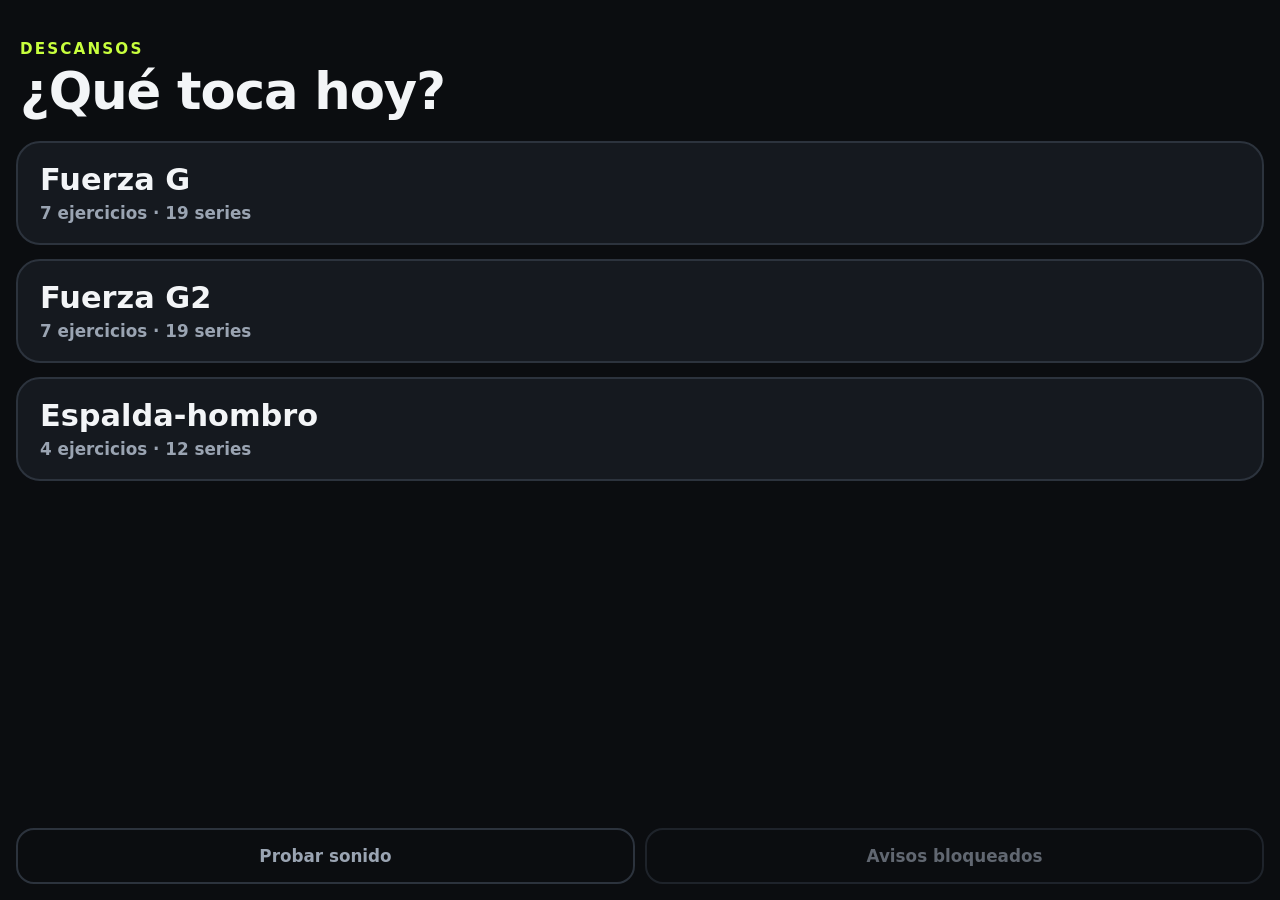
<file: index.html>
<!doctype html>
<html lang="es">
<head>
  <meta charset="utf-8">
  <meta name="viewport" content="width=device-width, initial-scale=1, viewport-fit=cover">
  <meta name="color-scheme" content="dark">
  <meta name="theme-color" content="#0b0d10">
  <meta name="description" content="Temporizador de descansos para tus sesiones de gimnasio">
  <meta name="mobile-web-app-capable" content="yes">
  <meta name="apple-mobile-web-app-capable" content="yes">
  <meta name="apple-mobile-web-app-status-bar-style" content="black-translucent">
  <meta name="apple-mobile-web-app-title" content="Descansos">
  <title>Descansos</title>
  <link rel="manifest" href="manifest.json">
  <link rel="icon" type="image/png" href="icons/icon-192.png">
  <link rel="apple-touch-icon" href="icons/apple-touch-icon.png">
  <link rel="stylesheet" href="styles.css">
</head>
<body data-phase="days">
<div id="app">

  <!-- ============ ELEGIR DÍA ============ -->
  <section id="screen-days" class="screen screen-days">
    <header class="days-head">
      <p class="eyebrow">Descansos</p>
      <h1>¿Qué toca hoy?</h1>
    </header>

    <div id="load-error" class="load-error" hidden>
      <strong>No se pudo cargar la rutina</strong>
      <span id="load-error-msg"></span>
    </div>

    <ul id="day-list" class="day-list"></ul>

    <footer class="days-foot">
      <button id="btn-sound" type="button" class="ghost-btn">Probar sonido</button>
      <button id="btn-notif" type="button" class="ghost-btn" hidden>Activar avisos</button>
    </footer>
  </section>

  <!-- ============ SESIÓN ============ -->
  <section id="screen-session" class="screen screen-session" hidden>
    <header class="topbar">
      <button id="btn-undo" type="button" class="top-btn" aria-label="Volver atrás una serie">
        <svg viewBox="0 0 24 24" aria-hidden="true"><path d="M9 14 4 9l5-5"/><path d="M4 9h11a5 5 0 0 1 0 10h-3"/></svg>
        <span>Atrás</span>
      </button>
      <div class="topbar-title">
        <span id="day-name" class="tb-day"></span>
        <span id="ex-count" class="tb-count"></span>
      </div>
      <button id="btn-exit" type="button" class="top-btn top-btn--icon" aria-label="Salir de la sesión">
        <svg viewBox="0 0 24 24" aria-hidden="true"><path d="M6 6l12 12M18 6 6 18"/></svg>
      </button>
    </header>

    <p id="sound-hint" class="sound-hint" hidden>Toca la pantalla para activar el sonido</p>

    <!-- Serie en curso -->
    <div id="view-work" class="view view-work">
      <div class="work-info">
        <p id="w-tag" class="ex-tag" hidden></p>
        <h2 id="w-ex-name" class="ex-name"></h2>
        <div class="set-line">
          <span id="w-set-word" class="set-word">Serie</span>
          <span id="w-set" class="set-num"></span>
        </div>
        <div id="w-dots" class="dots" aria-hidden="true"></div>
        <div class="targets">
          <div class="target">
            <span id="w-reps" class="t-val"></span>
            <span id="w-reps-lab" class="t-lab">reps</span>
          </div>
          <div class="target">
            <span id="w-peso" class="t-val"></span>
            <span class="t-lab">peso</span>
          </div>
        </div>
      </div>
      <button id="btn-done" type="button" class="btn-done">
        <span class="btn-done-label">Serie hecha</span>
        <span id="w-after" class="btn-done-sub"></span>
      </button>
    </div>

    <!-- Descanso -->
    <div id="view-rest" class="view view-rest" hidden>
      <p class="rest-label">Descanso <span class="paused-tag">· en pausa</span></p>
      <div class="ring-wrap">
        <svg class="ring" viewBox="0 0 200 200" aria-hidden="true">
          <circle class="ring-bg" cx="100" cy="100" r="90"/>
          <circle id="ring-fg" class="ring-fg" cx="100" cy="100" r="90"/>
        </svg>
        <div id="r-time" class="r-time" role="timer" aria-live="off">0:00</div>
      </div>
      <div class="next-card">
        <p class="next-label">Siguiente <span id="r-new-ex" class="new-ex" hidden>Nuevo ejercicio</span></p>
        <p id="r-next-name" class="next-name"></p>
        <p id="r-next-meta" class="next-meta"></p>
      </div>
      <div class="controls">
        <button id="btn-minus" type="button" class="ctl">−15 s</button>
        <button id="btn-plus" type="button" class="ctl">+15 s</button>
        <button id="btn-pause" type="button" class="ctl">Pausar</button>
        <button id="btn-skip" type="button" class="ctl ctl--skip">Saltar</button>
      </div>
    </div>
  </section>

  <!-- ============ RESUMEN ============ -->
  <section id="screen-done" class="screen screen-done" hidden>
    <div class="done-head">
      <svg class="done-check" viewBox="0 0 24 24" aria-hidden="true"><path d="M5 12.5 10 17.5 19 7"/></svg>
      <h1>¡Entreno completado!</h1>
      <p id="d-day" class="done-day"></p>
    </div>
    <div class="stats">
      <div class="stat"><span id="d-time" class="stat-val"></span><span class="stat-lab">duración</span></div>
      <div class="stat"><span id="d-sets" class="stat-val"></span><span class="stat-lab">series</span></div>
      <div class="stat"><span id="d-exs" class="stat-val"></span><span class="stat-lab">ejercicios</span></div>
    </div>
    <p id="d-range" class="done-range"></p>
    <ul id="d-list" class="done-list"></ul>
    <div class="done-actions">
      <button id="btn-restart" type="button" class="btn-primary">Reiniciar día</button>
      <button id="btn-other-day" type="button" class="btn-secondary">Elegir otro día</button>
    </div>
  </section>

  <!-- ============ ALARMA ============ -->
  <button id="alarm" type="button" class="alarm" hidden>
    <span class="alarm-title">¡Se acabó el descanso!</span>
    <span class="alarm-next">
      <span class="alarm-now">Ahora</span>
      <span id="a-name" class="alarm-name"></span>
      <span id="a-meta" class="alarm-meta"></span>
    </span>
    <span class="alarm-stop">Parar alarma</span>
  </button>

  <!-- ============ CONFIRMAR SALIDA ============ -->
  <dialog id="confirm-exit" class="dlg">
    <p class="dlg-title">¿Salir de la sesión?</p>
    <p class="dlg-text">Se perderá el progreso de hoy.</p>
    <div class="dlg-actions">
      <button id="dlg-stay" type="button" class="btn-secondary">Seguir entrenando</button>
      <button id="dlg-exit" type="button" class="btn-danger">Salir</button>
    </div>
  </dialog>
</div>
<script src="app.js"></script>
</body>
</html>
</file>
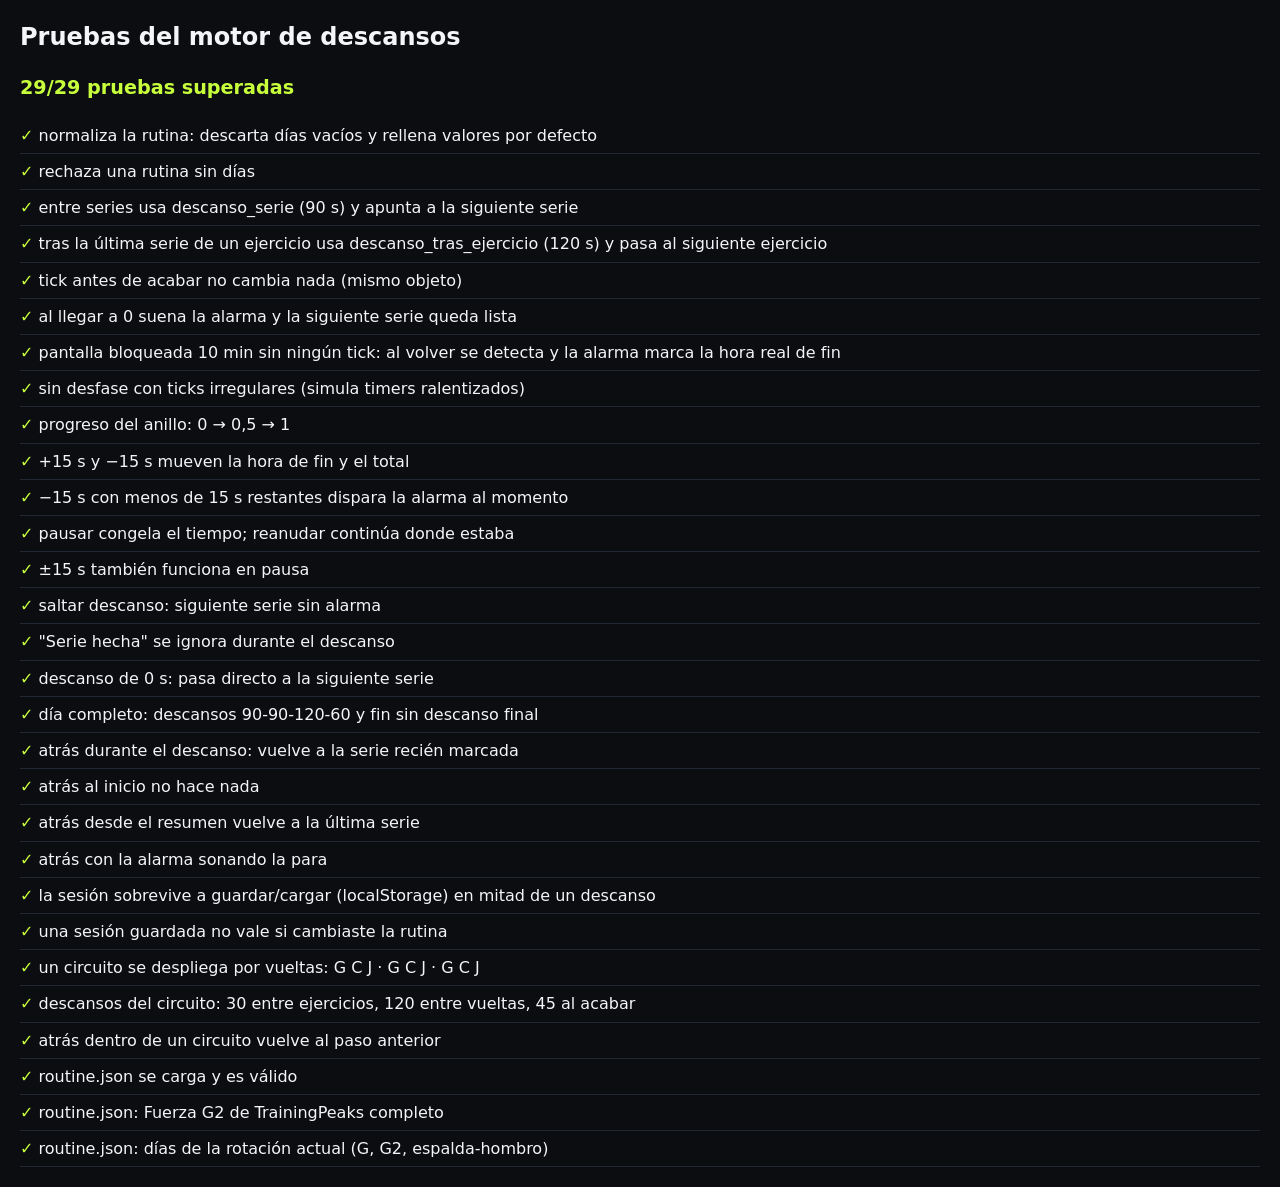
<file: tests/index.html>
<!doctype html>
<html lang="es">
<head>
  <meta charset="utf-8">
  <meta name="viewport" content="width=device-width, initial-scale=1">
  <title>Pruebas · Descansos</title>
  <style>
    body { font: 16px/1.45 system-ui, sans-serif; background: #0b0d10; color: #f3f5f7; margin: 0; padding: 20px; }
    h1 { font-size: 1.5rem; margin: 0 0 12px; }
    #summary { font-size: 1.2rem; font-weight: 800; margin-bottom: 16px; }
    .pass { color: #c8ff3d; } .fail { color: #ff5b5b; }
    ul { list-style: none; padding: 0; margin: 0; }
    li { padding: 6px 0; border-bottom: 1px solid #222832; }
    small { display: block; color: #ff9a9a; margin-left: 1.6em; }
  </style>
</head>
<body>
  <h1>Pruebas del motor de descansos</h1>
  <p id="summary">Ejecutando…</p>
  <ul id="results"></ul>
  <script src="../app.js"></script>
  <script src="engine.test.js"></script>
</body>
</html>
</file>
<file: styles.css>
/* =========================================================
   Descansos — tema oscuro, alto contraste, todo grande.
   ========================================================= */
:root {
  --bg: #0b0d10;
  --surface: #15191f;
  --surface-2: #1e232b;
  --line: #2c333d;
  --text: #f3f5f7;
  --muted: #9aa4b2;
  --work: #c8ff3d;       /* acción principal / serie */
  --work-ink: #0b0d10;
  --rest: #3dd5ff;       /* descanso */
  --alarm: #ff5b1f;      /* alarma / últimos segundos */
  --alarm-ink: #160600;
  --danger: #ff4d4d;
  --radius: 24px;
  --pad: 16px;
  color-scheme: dark;
}

*, *::before, *::after { box-sizing: border-box; }
[hidden] { display: none !important; }

html, body {
  margin: 0;
  height: 100%;
  background: var(--bg);
  color: var(--text);
}

body {
  font-family: system-ui, -apple-system, "Segoe UI", Roboto, "Helvetica Neue", Arial, sans-serif;
  font-variant-numeric: tabular-nums;
  -webkit-font-smoothing: antialiased;
  -webkit-text-size-adjust: 100%;
  -webkit-user-select: none;
  user-select: none;
  -webkit-tap-highlight-color: transparent;
  -webkit-touch-callout: none;
  touch-action: manipulation;
  overscroll-behavior: none;
}

button {
  font: inherit;
  color: inherit;
  border: 0;
  margin: 0;
  cursor: pointer;
  touch-action: manipulation;
  -webkit-tap-highlight-color: transparent;
}
button:disabled { cursor: default; }
button:focus-visible { outline: 3px solid var(--work); outline-offset: 3px; }

h1, h2, p { margin: 0; }

#app { min-height: 100dvh; }

.screen {
  min-height: 100vh;
  min-height: 100dvh;
  display: flex;
  flex-direction: column;
  padding:
    calc(env(safe-area-inset-top) + 12px)
    calc(env(safe-area-inset-right) + var(--pad))
    calc(env(safe-area-inset-bottom) + var(--pad))
    calc(env(safe-area-inset-left) + var(--pad));
}

/* ---------------- Elegir día ---------------- */
.days-head { padding: 28px 4px 24px; }
.eyebrow {
  color: var(--work);
  font-weight: 800;
  font-size: 0.95rem;
  letter-spacing: 0.14em;
  text-transform: uppercase;
  margin-bottom: 8px;
}
.days-head h1 {
  font-size: clamp(2.3rem, 11vw, 3.2rem);
  line-height: 1;
  font-weight: 900;
  letter-spacing: -0.02em;
}

.day-list {
  list-style: none;
  margin: 0;
  padding: 0;
  display: flex;
  flex-direction: column;
  gap: 14px;
}

.day-btn {
  position: relative;
  width: 100%;
  min-height: 104px;
  display: flex;
  flex-direction: column;
  justify-content: center;
  gap: 6px;
  text-align: left;
  padding: 20px 22px;
  background: var(--surface);
  border: 2px solid var(--line);
  border-radius: var(--radius);
  transition: transform 0.08s ease, background 0.15s ease;
}
.day-btn:active { transform: scale(0.98); background: var(--surface-2); }
.day-btn.is-last { border-color: var(--work); }
.day-name {
  font-size: clamp(1.5rem, 7vw, 1.9rem);
  font-weight: 850;
  line-height: 1.1;
}
.day-btn.is-last .day-name { padding-right: 88px; }
.day-meta { color: var(--muted); font-size: 1.05rem; font-weight: 600; }
.day-tag {
  position: absolute;
  top: 18px;
  right: 18px;
  background: var(--work);
  color: var(--work-ink);
  font-weight: 800;
  font-size: 0.85rem;
  letter-spacing: 0.06em;
  text-transform: uppercase;
  padding: 6px 10px;
  border-radius: 999px;
}

.days-foot {
  margin-top: auto;
  padding-top: 28px;
  display: flex;
  flex-wrap: wrap;
  gap: 10px;
}
.ghost-btn {
  flex: 1 1 140px;
  min-height: 56px;
  padding: 0 18px;
  border-radius: 18px;
  background: transparent;
  border: 2px solid var(--line);
  color: var(--muted);
  font-weight: 700;
  font-size: 1.05rem;
}
.ghost-btn:active { background: var(--surface); }
.ghost-btn:disabled { opacity: 0.6; }

.load-error {
  display: flex;
  flex-direction: column;
  gap: 6px;
  padding: 18px 20px;
  margin-bottom: 16px;
  border-radius: var(--radius);
  background: rgba(255, 77, 77, 0.12);
  border: 2px solid var(--danger);
  font-size: 1.05rem;
}

/* ---------------- Barra superior de sesión ---------------- */
.topbar {
  display: grid;
  grid-template-columns: auto 1fr auto;
  align-items: center;
  gap: 10px;
  min-height: 60px;
  margin-bottom: 8px;
}
.top-btn {
  min-height: 56px;
  min-width: 56px;
  padding: 0 16px;
  display: inline-flex;
  align-items: center;
  justify-content: center;
  gap: 8px;
  border-radius: 18px;
  background: var(--surface-2);
  font-weight: 750;
  font-size: 1.05rem;
}
.top-btn--icon { padding: 0; }
.top-btn svg {
  width: 24px;
  height: 24px;
  fill: none;
  stroke: currentColor;
  stroke-width: 2.6;
  stroke-linecap: round;
  stroke-linejoin: round;
}
.top-btn:active { background: var(--line); }
.top-btn:disabled { opacity: 0.3; }
.topbar-title {
  display: flex;
  flex-direction: column;
  align-items: center;
  text-align: center;
  min-width: 0;
}
.tb-day {
  font-weight: 800;
  font-size: 1rem;
  white-space: nowrap;
  overflow: hidden;
  text-overflow: ellipsis;
  max-width: 100%;
}
.tb-count { color: var(--muted); font-size: 0.95rem; font-weight: 650; }

.sound-hint {
  text-align: center;
  font-weight: 700;
  color: var(--alarm-ink);
  background: #ffb547;
  border-radius: 14px;
  padding: 10px 12px;
  margin-bottom: 8px;
}

.view { flex: 1; display: flex; flex-direction: column; min-height: 0; }

/* ---------------- Serie en curso ---------------- */
.view-work { gap: 16px; }
.work-info {
  flex: 1;
  display: flex;
  flex-direction: column;
  justify-content: center;
  gap: 14px;
  padding: 4px 4px 0;
}
.ex-tag {
  align-self: flex-start;
  background: var(--rest);
  color: var(--work-ink);
  font-weight: 800;
  font-size: 0.95rem;
  letter-spacing: 0.08em;
  text-transform: uppercase;
  padding: 6px 12px;
  border-radius: 999px;
  margin-bottom: -4px;
}
.ex-name {
  font-size: clamp(1.9rem, 9vw, 2.8rem);
  font-weight: 850;
  line-height: 1.05;
  letter-spacing: -0.01em;
  overflow-wrap: anywhere;
}
.set-line { display: flex; align-items: baseline; gap: 14px; }
.set-word {
  font-size: clamp(1.4rem, 6.5vw, 2rem);
  font-weight: 800;
  color: var(--muted);
  text-transform: uppercase;
  letter-spacing: 0.06em;
}
.set-num {
  font-size: clamp(4.6rem, 25vw, 8rem);
  font-weight: 900;
  line-height: 0.9;
  letter-spacing: -0.03em;
  color: var(--work);
}

.dots { display: flex; gap: 8px; flex-wrap: wrap; }
.dots i {
  width: 34px;
  height: 10px;
  border-radius: 5px;
  background: var(--line);
}
.dots i.done { background: var(--work); }
.dots i.now { background: var(--text); }

.targets { display: grid; grid-template-columns: 1fr 1fr; gap: 12px; margin-top: 4px; }
.target {
  display: flex;
  flex-direction: column;
  gap: 4px;
  padding: 16px 18px;
  background: var(--surface);
  border-radius: 20px;
  min-width: 0;
}
.t-val {
  font-size: clamp(1.8rem, 9vw, 2.7rem);
  font-weight: 850;
  line-height: 1.05;
  overflow-wrap: anywhere;
}
.t-lab {
  color: var(--muted);
  font-size: 0.95rem;
  font-weight: 700;
  text-transform: uppercase;
  letter-spacing: 0.08em;
}

.btn-done {
  flex: 0 0 auto;
  width: 100%;
  min-height: clamp(150px, 30dvh, 280px);
  display: flex;
  flex-direction: column;
  align-items: center;
  justify-content: center;
  gap: 8px;
  border-radius: 32px;
  background: var(--work);
  color: var(--work-ink);
  box-shadow: 0 10px 40px -12px rgba(200, 255, 61, 0.45);
  transition: transform 0.08s ease, filter 0.15s ease;
}
.btn-done:active { transform: scale(0.97); filter: brightness(0.9); }
.btn-done-label {
  font-size: clamp(2.2rem, 11vw, 3.2rem);
  font-weight: 900;
  text-transform: uppercase;
  letter-spacing: 0.01em;
  line-height: 1;
}
.btn-done-sub { font-size: 1.1rem; font-weight: 700; opacity: 0.75; }

/* ---------------- Descanso ---------------- */
.view-rest { gap: 14px; align-items: stretch; }
.rest-label {
  text-align: center;
  font-size: 1.25rem;
  font-weight: 800;
  letter-spacing: 0.14em;
  text-transform: uppercase;
  color: var(--rest);
}
.paused-tag { display: none; color: var(--muted); }
.view-rest.is-paused .paused-tag { display: inline; }

.ring-wrap {
  position: relative;
  width: min(80vw, 40dvh, 380px);
  aspect-ratio: 1;
  margin: 0 auto;
  flex-shrink: 0;
}
.ring { width: 100%; height: 100%; transform: rotate(-90deg); display: block; }
.ring-bg { fill: none; stroke: var(--surface-2); stroke-width: 12; }
.ring-fg {
  fill: none;
  stroke: var(--rest);
  stroke-width: 12;
  stroke-linecap: round;
  stroke-dasharray: 565.487;
  stroke-dashoffset: 0;
  transition: stroke-dashoffset 0.25s linear, stroke 0.3s ease;
}
.r-time {
  position: absolute;
  inset: 0;
  display: flex;
  align-items: center;
  justify-content: center;
  font-size: clamp(4.2rem, min(21vw, 11dvh), 7.5rem);
  font-weight: 900;
  letter-spacing: -0.03em;
}
.view-rest.is-urgent .ring-fg { stroke: var(--alarm); }
.view-rest.is-urgent .r-time { color: var(--alarm); }
.view-rest.is-paused .ring-fg { stroke: var(--muted); }
.view-rest.is-paused .r-time { animation: blink 1.4s ease-in-out infinite; }

.next-card {
  background: var(--surface);
  border-radius: 22px;
  padding: 14px 18px;
  display: flex;
  flex-direction: column;
  gap: 4px;
}
.next-label {
  display: flex;
  align-items: center;
  gap: 10px;
  color: var(--muted);
  font-size: 0.95rem;
  font-weight: 800;
  text-transform: uppercase;
  letter-spacing: 0.1em;
}
.new-ex {
  background: var(--rest);
  color: var(--work-ink);
  border-radius: 999px;
  padding: 3px 9px;
  font-size: 0.78rem;
  letter-spacing: 0.06em;
}
.next-name { font-size: clamp(1.4rem, 6.5vw, 1.9rem); font-weight: 850; line-height: 1.1; overflow-wrap: anywhere; }
.next-meta { font-size: clamp(1.1rem, 5vw, 1.35rem); font-weight: 700; color: var(--muted); }

.controls {
  margin-top: auto;
  display: grid;
  grid-template-columns: 1fr 1fr;
  gap: 12px;
}
.ctl {
  min-height: clamp(76px, 11dvh, 96px);
  border-radius: 24px;
  background: var(--surface-2);
  border: 2px solid var(--line);
  font-size: clamp(1.5rem, 7vw, 1.9rem);
  font-weight: 850;
  transition: transform 0.08s ease, background 0.15s ease;
}
.ctl:active { transform: scale(0.97); background: var(--line); }
.ctl--skip { background: var(--rest); border-color: var(--rest); color: var(--work-ink); }
.ctl--skip:active { background: #2bb8de; }

/* ---------------- Alarma ---------------- */
.alarm {
  position: fixed;
  inset: 0;
  z-index: 50;
  width: 100%;
  display: flex;
  flex-direction: column;
  align-items: stretch;
  justify-content: space-between;
  gap: 20px;
  text-align: center;
  padding:
    calc(env(safe-area-inset-top) + 40px)
    calc(env(safe-area-inset-right) + 20px)
    calc(env(safe-area-inset-bottom) + 24px)
    calc(env(safe-area-inset-left) + 20px);
  background: var(--alarm);
  color: var(--alarm-ink);
  animation: flash 0.9s ease-in-out infinite alternate;
}
.alarm > span { display: block; }
.alarm-title {
  font-size: clamp(2.6rem, 13vw, 4.2rem);
  font-weight: 900;
  line-height: 0.95;
  text-transform: uppercase;
  letter-spacing: -0.01em;
}
.alarm-next { display: flex !important; flex-direction: column; gap: 8px; }
.alarm-now {
  font-size: 1.1rem;
  font-weight: 800;
  text-transform: uppercase;
  letter-spacing: 0.14em;
  opacity: 0.75;
}
.alarm-name { font-size: clamp(2rem, 10vw, 3rem); font-weight: 900; line-height: 1.05; overflow-wrap: anywhere; }
.alarm-meta { font-size: clamp(1.3rem, 6vw, 1.7rem); font-weight: 800; }
.alarm-stop {
  min-height: clamp(130px, 24dvh, 220px);
  display: flex !important;
  align-items: center;
  justify-content: center;
  border-radius: 32px;
  background: var(--alarm-ink);
  color: #fff;
  font-size: clamp(2.2rem, 11vw, 3.2rem);
  font-weight: 900;
  text-transform: uppercase;
}
.alarm:active .alarm-stop { transform: scale(0.98); }

/* ---------------- Resumen ---------------- */
.screen-done { gap: 18px; }
.done-head { text-align: center; padding-top: 24px; display: flex; flex-direction: column; align-items: center; gap: 10px; }
.done-check {
  width: 84px;
  height: 84px;
  padding: 16px;
  border-radius: 50%;
  background: var(--work);
  fill: none;
  stroke: var(--work-ink);
  stroke-width: 3;
  stroke-linecap: round;
  stroke-linejoin: round;
}
.done-head h1 { font-size: clamp(2rem, 10vw, 2.8rem); font-weight: 900; line-height: 1.05; }
.done-day { color: var(--muted); font-size: 1.2rem; font-weight: 700; }

.stats { display: grid; grid-template-columns: repeat(3, 1fr); gap: 10px; }
.stat {
  background: var(--surface);
  border-radius: 20px;
  padding: 16px 10px;
  display: flex;
  flex-direction: column;
  align-items: center;
  gap: 4px;
  min-width: 0;
}
.stat-val { font-size: clamp(1.4rem, 6.5vw, 2rem); font-weight: 900; white-space: nowrap; }
.stat-lab { color: var(--muted); font-size: 0.85rem; font-weight: 700; text-transform: uppercase; letter-spacing: 0.08em; }
.done-range { text-align: center; color: var(--muted); font-weight: 650; }

.done-list { list-style: none; margin: 0; padding: 0; display: flex; flex-direction: column; gap: 8px; }
.done-list li {
  display: flex;
  justify-content: space-between;
  align-items: baseline;
  gap: 12px;
  padding: 14px 16px;
  background: var(--surface);
  border-radius: 16px;
  border-left: 5px solid var(--work);
}
.done-list li.partial { border-left-color: var(--alarm); }
.d-ex { font-weight: 800; font-size: 1.1rem; }
.d-meta { color: var(--muted); font-weight: 700; white-space: nowrap; }

.done-actions { margin-top: auto; display: flex; flex-direction: column; gap: 12px; padding-top: 8px; }
.btn-primary, .btn-secondary, .btn-danger {
  min-height: 76px;
  border-radius: 24px;
  font-size: 1.5rem;
  font-weight: 850;
  padding: 0 20px;
}
.btn-primary { background: var(--work); color: var(--work-ink); }
.btn-secondary { background: var(--surface-2); border: 2px solid var(--line); }
.btn-danger { background: var(--danger); color: #1a0000; }
.btn-primary:active, .btn-secondary:active, .btn-danger:active { transform: scale(0.98); filter: brightness(0.92); }

/* ---------------- Diálogo ---------------- */
.dlg {
  width: min(92vw, 420px);
  border: 2px solid var(--line);
  border-radius: 28px;
  background: var(--surface);
  color: var(--text);
  padding: 24px;
}
.dlg::backdrop { background: rgba(0, 0, 0, 0.7); }
.dlg-title { font-size: 1.7rem; font-weight: 900; margin-bottom: 6px; }
.dlg-text { color: var(--muted); font-size: 1.1rem; margin-bottom: 20px; }
.dlg-actions { display: flex; flex-direction: column; gap: 12px; }
.dlg-actions button { width: 100%; }

/* ---------------- Animaciones ---------------- */
@keyframes flash {
  from { background: var(--alarm); }
  to { background: #ffd23f; }
}
@keyframes blink {
  50% { opacity: 0.35; }
}
@media (prefers-reduced-motion: reduce) {
  .alarm { animation: none; }
  .view-rest.is-paused .r-time { animation: none; opacity: 0.6; }
  .ring-fg { transition: none; }
}

/* ---------------- Horizontal (móvil tumbado) ---------------- */
@media (orientation: landscape) and (max-height: 560px) {
  .view-work { flex-direction: row; align-items: stretch; }
  .work-info { flex: 1.2; }
  .btn-done { flex: 1; min-height: 0; }
  .set-num { font-size: clamp(3.5rem, 18dvh, 6rem); }
  .view-rest {
    display: grid;
    grid-template-columns: auto 1fr;
    grid-template-rows: auto auto 1fr;
    column-gap: 20px;
  }
  .rest-label { grid-column: 1; grid-row: 1; }
  .ring-wrap { grid-column: 1; grid-row: 2 / span 2; width: min(62dvh, 42vw); }
  .next-card { grid-column: 2; grid-row: 1 / span 2; }
  .controls { grid-column: 2; grid-row: 3; }
  .ctl { min-height: 64px; }
  .alarm { padding-top: calc(env(safe-area-inset-top) + 16px); }
  .alarm-stop { min-height: 90px; }
}
</file>
